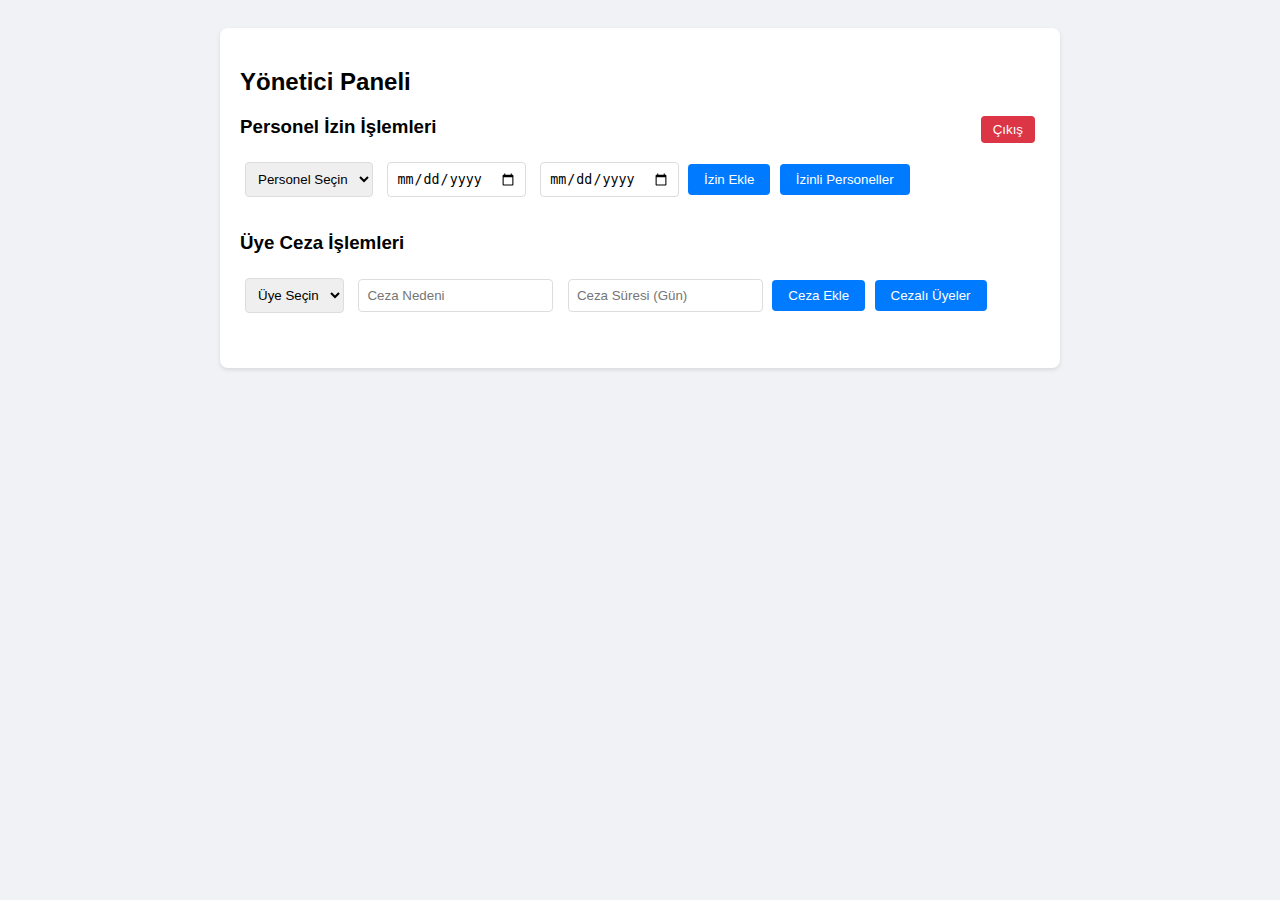
<file: kutuphane_sistem/kutuphane_sistem/admin-login.html>
<!DOCTYPE html>
<html lang="tr">
<head>
    <meta charset="UTF-8">
    <title>Yönetici Paneli</title>
    <style>
        body {
            font-family: Arial, sans-serif;
            padding: 20px;
            background-color: #f0f2f5;
        }
        .panel {
            max-width: 800px;
            margin: 0 auto;
            background: white;
            padding: 20px;
            border-radius: 8px;
            box-shadow: 0 2px 4px rgba(0,0,0,0.1);
        }
        .section {
            margin-bottom: 30px;
        }
        input, select {
            padding: 8px;
            margin: 5px;
            border: 1px solid #ddd;
            border-radius: 4px;
        }
        button {
            padding: 8px 16px;
            background: #007bff;
            color: white;
            border: none;
            border-radius: 4px;
            cursor: pointer;
            margin-right: 5px;
        }
        button:hover {
            background: #0056b3;
        }
        table {
            width: 100%;
            border-collapse: collapse;
            margin-top: 10px;
        }
        th, td {
            padding: 12px;
            text-align: left;
            border: 1px solid #ddd;
        }
        th {
            background-color: #f7f7f7;
        }
        tr:nth-child(even) {
            background-color: #f9f9f9;
        }
        .modal {
            position: fixed;
            top: 50%;
            left: 50%;
            transform: translate(-50%, -50%);
            width: 90%;
            max-width: 600px;
            background: white;
            box-shadow: 0 4px 8px rgba(0, 0, 0, 0.2);
            border-radius: 8px;
            z-index: 1000;
            padding: 20px;
            display: none;
        }
        .modal-header {
            font-weight: bold;
            margin-bottom: 10px;
        }
        .modal-close {
            float: right;
            cursor: pointer;
            font-size: 18px;
        }

        /* Eklenen Çıkış Butonu Stilleri */
        button.logout {
            float: right;
            background-color: #dc3545;
            color: white;
            border: none;
            border-radius: 4px;
            padding: 6px 12px;
            cursor: pointer;
        }
        button.logout:hover {
            opacity: 0.9;
        }
    </style>
</head>
<body>
    <div class="panel">
        <h2>Yönetici Paneli</h2>
        
        <!-- Çıkış Butonu -->
        <button class="logout" onclick="logout()">Çıkış</button>

        <div class="section">
            <h3>Personel İzin İşlemleri</h3>
            <select id="staffDropdown">
                <option value="">Personel Seçin</option>
            </select>
            <input type="date" id="leaveStart" placeholder="Başlangıç Tarihi">
            <input type="date" id="leaveEnd" placeholder="Bitiş Tarihi">
            <button onclick="addLeave()">İzin Ekle</button>
            <button onclick="showModalLeaves()">İzinli Personeller</button>
        </div>

        <div class="section">
            <h3>Üye Ceza İşlemleri</h3>
            <select id="memberDropdown">
                <option value="">Üye Seçin</option>
            </select>
            <input type="text" id="penaltyReason" placeholder="Ceza Nedeni">
            <input type="number" id="penaltyDays" placeholder="Ceza Süresi (Gün)">
            <button onclick="addPenalty()">Ceza Ekle</button>
            <button onclick="showModalPenalties()">Cezalı Üyeler</button>
        </div>
    </div>

    <div id="leavesModal" class="modal">
        <span class="modal-close" onclick="closeModal('leavesModal')">&times;</span>
        <div class="modal-header">İzinli Personeller</div>
        <table>
            <thead>
                <tr>
                    <th>Ad Soyad</th>
                    <th>Başlangıç Tarihi</th>
                    <th>Bitiş Tarihi</th>
                </tr>
            </thead>
            <tbody id="leavesTableBody"></tbody>
        </table>
    </div>

    <div id="penaltiesModal" class="modal">
        <span class="modal-close" onclick="closeModal('penaltiesModal')">&times;</span>
        <div class="modal-header">Cezalı Üyeler</div>
        <table>
            <thead>
                <tr>
                    <th>Ad Soyad</th>
                    <th>Ceza Nedeni</th>
                    <th>Bitiş Tarihi</th>
                </tr>
            </thead>
            <tbody id="penaltiesTableBody"></tbody>
        </table>
    </div>

    <script>
        function loadStaff() {
            fetch('get_staff.php')
                .then(response => response.json())
                .then(data => {
                    const dropdown = document.getElementById('staffDropdown');
                    data.forEach(staff => {
                        const option = document.createElement('option');
                        option.value = staff.id;
                        option.textContent = `${staff.ad} ${staff.soyad}`;
                        dropdown.appendChild(option);
                    });
                })
                .catch(error => console.error('Personel bilgileri yüklenemedi:', error));
        }

        function loadMembers() {
            fetch('get_members.php')
                .then(response => response.json())
                .then(data => {
                    const dropdown = document.getElementById('memberDropdown');
                    data.forEach(member => {
                        const option = document.createElement('option');
                        option.value = member.id;
                        option.textContent = `${member.ad} ${member.soyad}`;
                        dropdown.appendChild(option);
                    });
                })
                .catch(error => console.error('Üye bilgileri yüklenemedi:', error));
        }

        function addLeave() {
            const personelID = document.getElementById('staffDropdown').value;
            const leaveStart = document.getElementById('leaveStart').value;
            const leaveEnd = document.getElementById('leaveEnd').value;

            if (!personelID || !leaveStart || !leaveEnd) {
                alert("Lütfen tüm alanları doldurun.");
                return;
            }

            fetch('add_leave.php', {
                method: 'POST',
                headers: { 'Content-Type': 'application/x-www-form-urlencoded' },
                body: `personelID=${personelID}&leaveStart=${leaveStart}&leaveEnd=${leaveEnd}`
            })
            .then(response => response.text())
            .then(result => alert(result))
            .catch(error => alert("İzin eklenirken bir hata oluştu: " + error));
        }

        function addPenalty() {
            const uyeID = document.getElementById('memberDropdown').value;
            const tur = document.getElementById('penaltyReason').value;
            const gun = document.getElementById('penaltyDays').value;

            if (!uyeID || !tur || !gun) {
                alert("Lütfen tüm alanları doldurun.");
                return;
            }

            fetch('add_penalty.php', {
                method: 'POST',
                headers: { 'Content-Type': 'application/x-www-form-urlencoded' },
                body: `uyeID=${uyeID}&tur=${tur}&gun=${gun}`
            })
            .then(response => response.text())
            .then(result => alert(result))
            .catch(error => alert("Ceza eklenirken bir hata oluştu: " + error));
        }

        function loadLeaves() {
            fetch('get_leaves.php')
                .then(response => response.json())
                .then(data => {
                    const tableBody = document.getElementById('leavesTableBody');
                    tableBody.innerHTML = '';
                    data.forEach(leave => {
                        const row = document.createElement('tr');
                        row.innerHTML = `
                            <td>${leave.ad} ${leave.soyad}</td>
                            <td>${leave.izinBaslangicTarihi}</td>
                            <td>${leave.izinBitisTarihi}</td>
                        `;
                        tableBody.appendChild(row);
                    });
                })
                .catch(error => alert('İzinli personeller yüklenirken bir hata oluştu: ' + error));
        }

        function loadPenalties() {
            fetch('get_penalties.php')
                .then(response => response.json())
                .then(data => {
                    const tableBody = document.getElementById('penaltiesTableBody');
                    tableBody.innerHTML = '';
                    data.forEach(penalty => {
                        const row = document.createElement('tr');
                        row.innerHTML = `
                            <td>${penalty.ad} ${penalty.soyad}</td>
                            <td>${penalty.tur}</td>
                            <td>${penalty.bitisTarihi}</td>
                        `;
                        tableBody.appendChild(row);
                    });
                })
                .catch(error => alert('Cezalı üyeler yüklenirken bir hata oluştu: ' + error));
        }

        function showModalLeaves() {
            loadLeaves();
            showModal('leavesModal');
        }

        function showModalPenalties() {
            loadPenalties();
            showModal('penaltiesModal');
        }

        function showModal(modalId) {
            document.getElementById(modalId).style.display = 'block';
        }

        function closeModal(modalId) {
            document.getElementById(modalId).style.display = 'none';
        }

        function logout() {
            window.location.href = 'index.html'; // Kullanıcıyı giriş sayfasına yönlendirir
        }

        document.addEventListener('DOMContentLoaded', () => {
            loadStaff();
            loadMembers();
        });
    </script>
</body>
</html>
</file>
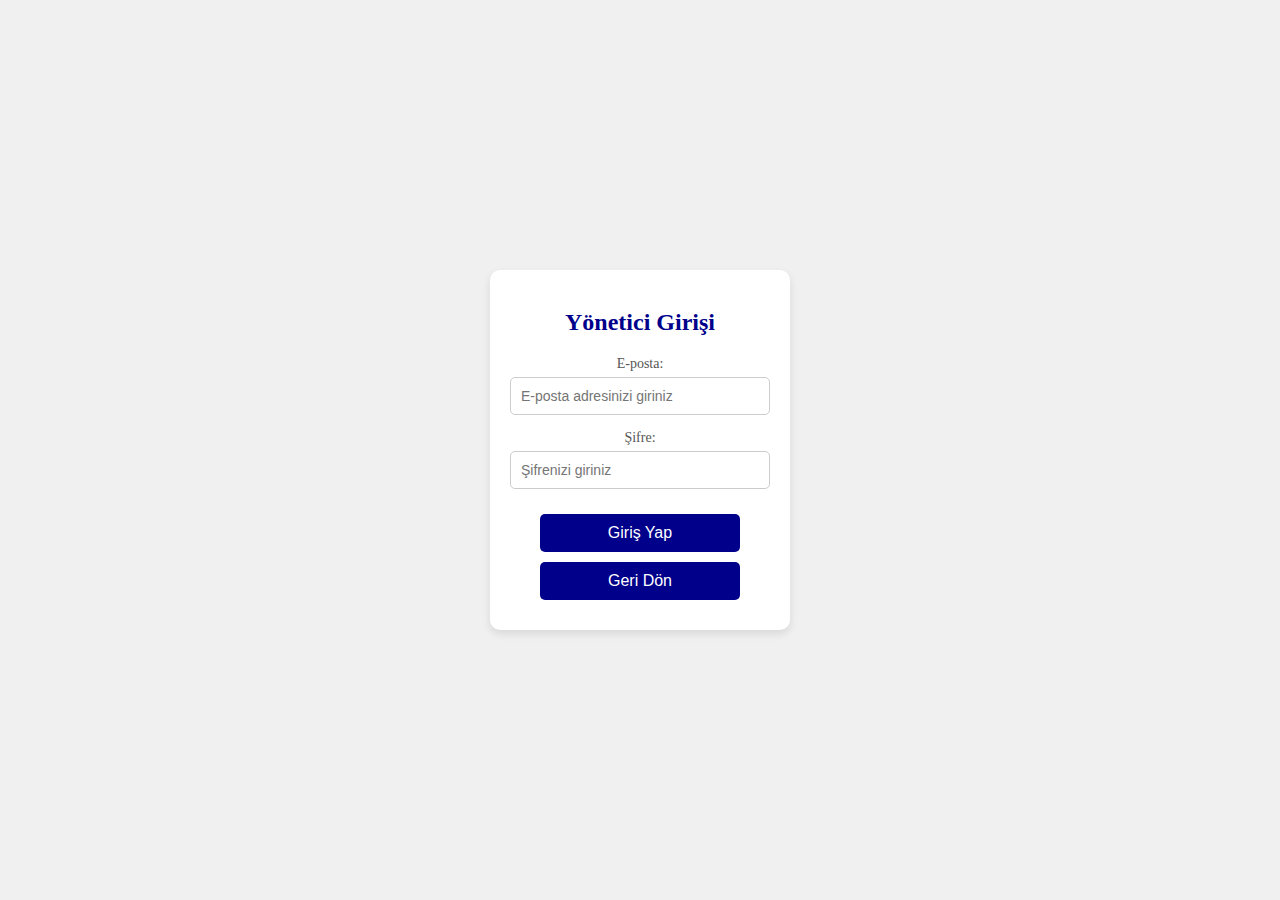
<file: kutuphane_sistem/kutuphane_sistem/admin.html>
<!DOCTYPE html>
<html lang="tr">
<head>
    <meta charset="UTF-8">
    <meta name="viewport" content="width=device-width, initial-scale=1.0">
    <title>Yönetici Girişi</title>
    <link rel="stylesheet" href="css/style.css">
</head>
<body>
    <section id="admin-login">
        <div id="admin-container">
            <h2>Yönetici Girişi</h2>
   
            <form action="admin-login.php" method="POST">
                <label for="email">E-posta:</label>
                <input type="email" id="email" name="email" placeholder="E-posta adresinizi giriniz" required>
                
                <label for="password">Şifre:</label>
                <input type="password" id="password" name="password" placeholder="Şifrenizi giriniz" required>
                
                <button type="submit">Giriş Yap</button>
            </form>
            <button onclick="location.href='login.html'" class="back-button">Geri Dön</button>
        </div>
    </section>
</body>
</html>
</file>
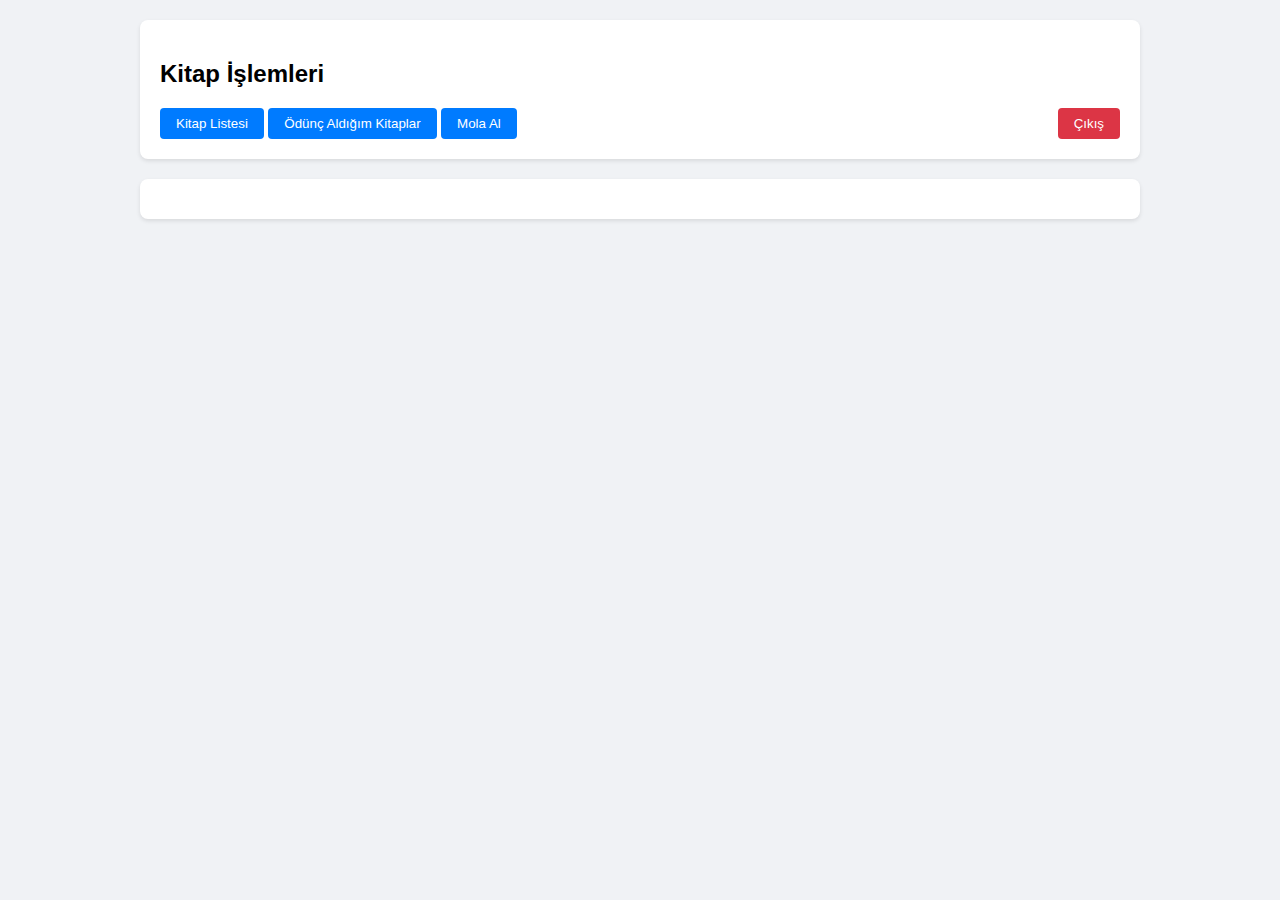
<file: kutuphane_sistem/kutuphane_sistem/member-login.html>
<!DOCTYPE html>
<html lang="tr">
<head>
    <meta charset="UTF-8">
    <title>Üye Paneli</title>
    <style>
        body {
            font-family: Arial, sans-serif;
            margin: 0;
            padding: 20px;
            background-color: #f0f2f5;
        }
        .container {
            max-width: 1000px;
            margin: 0 auto;
        }
        .panel {
            background: white;
            padding: 20px;
            margin-bottom: 20px;
            border-radius: 8px;
            box-shadow: 0 2px 4px rgba(0,0,0,0.1);
        }
        table {
            width: 100%;
            border-collapse: collapse;
            margin-top: 20px;
        }
        table, th, td {
            border: 1px solid #ddd;
        }
        th, td {
            padding: 10px;
            text-align: left;
        }
        th {
            background-color: #f4f4f4;
        }
        button {
            background: #007bff;
            color: white;
            border: none;
            padding: 8px 16px;
            border-radius: 4px;
            cursor: pointer;
        }
        button.green {
            background: green;
        }
        button.red {
            background: red;
        }
        button:hover {
            opacity: 0.9;
        }
        .logout {
            float: right;
            background: #dc3545;
        }
    </style>
</head>
<body>
    <div class="container">
        <div class="panel">
            <h2>Kitap İşlemleri</h2>
            <button onclick="loadBooks()">Kitap Listesi</button>
            <button onclick="loadBorrowedBooks()">Ödünç Aldığım Kitaplar</button>
            <button onclick="loadBreaks()">Mola Al</button>
            <button class="logout" onclick="logout()">Çıkış</button>
        </div>

        <div id="contentPanel" class="panel">
           
        </div>
    </div>

    <script>
        function loadBooks() {
            fetch('kitaplar.php?action=list')
                .then(response => response.text())
                .then(html => {
                    document.getElementById('contentPanel').innerHTML = html;
                });
        }

        function borrowBook(bookId) {
            fetch(`kitaplar.php?action=borrow&id=${bookId}`)
                .then(response => response.text())
                .then(message => {
                    alert(message);
                    loadBorrowedBooks(); 
                });
        }

        function loadBorrowedBooks() {
            fetch('kitaplar.php?action=borrowed')
                .then(response => response.text())
                .then(html => {
                    document.getElementById('contentPanel').innerHTML = html;
                });
        }

        function returnBook(bookId) {
            fetch(`kitaplar.php?action=return&id=${bookId}`)
                .then(response => response.text())
                .then(message => {
                    alert(message); 
                    loadBorrowedBooks(); 
                })
                .catch(error => {
                    console.error('Hata:', error);
                    alert("Bir hata oluştu. Lütfen tekrar deneyin.");
                });
        }

        function loadBreaks() {
            fetch('mola.php?action=list')
                .then(response => response.text())
                .then(html => {
                    document.getElementById('contentPanel').innerHTML = html;
                });
        }

        function takeBreak(breakId) {
            fetch(`mola.php?action=take&id=${breakId}`)
                .then(response => response.text())
                .then(message => {
                    alert(message); 
                    loadBreaks(); 
                })
                .catch(error => {
                    console.error('Hata:', error);
                    alert("Bir hata oluştu. Lütfen tekrar deneyin.");
                });
        }

        function logout() {
            window.location.href = 'index.html'; 
        }
    </script>
</body>
</html>
</file>
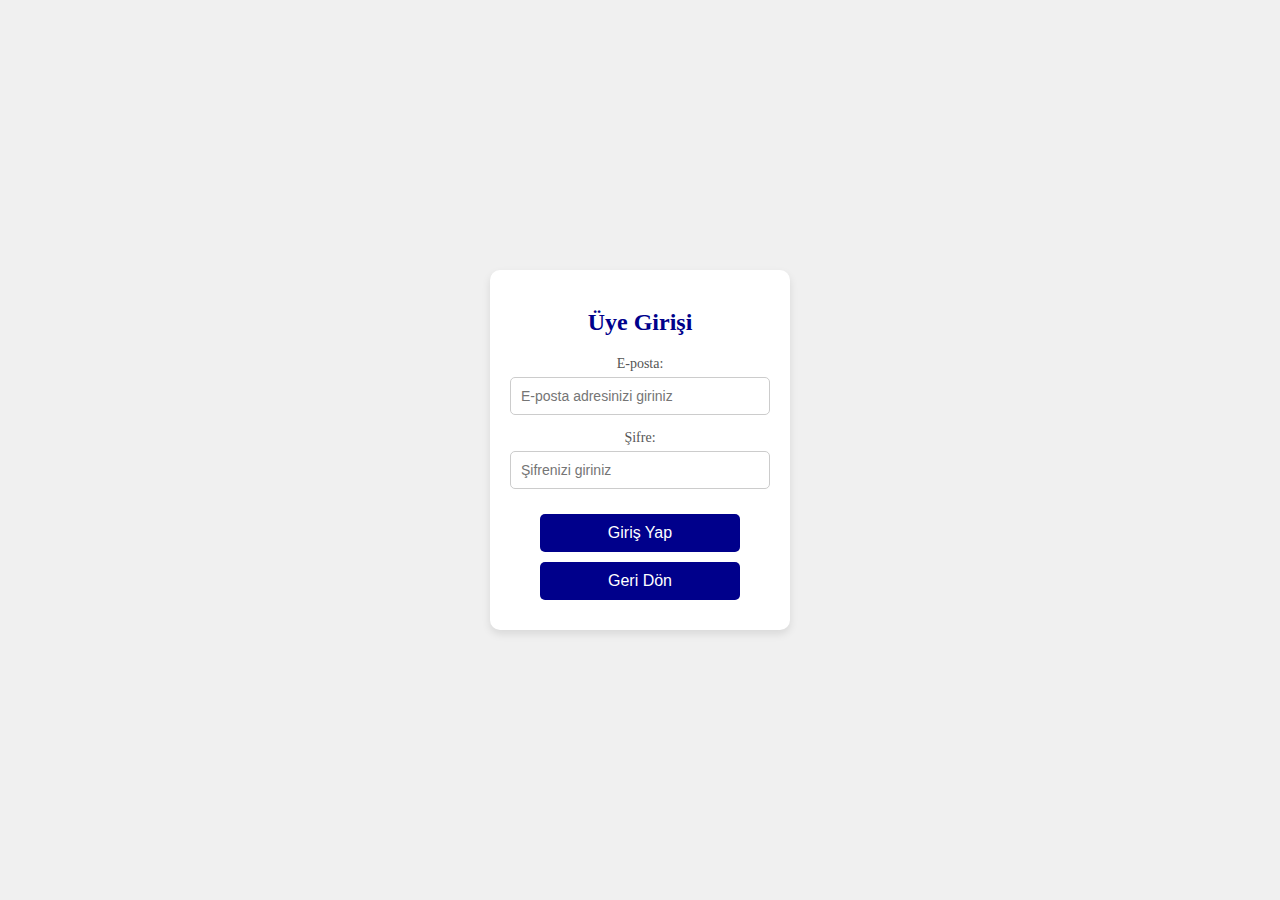
<file: kutuphane_sistem/kutuphane_sistem/member.html>
<!DOCTYPE html>
<html lang="tr">
<head>
    <meta charset="UTF-8">
    <meta name="viewport" content="width=device-width, initial-scale=1.0">
    <title>Üye Girişi</title>
    <link rel="stylesheet" href="css/style.css">
</head>
<body>
    <section id="member-login">
        <div id="member-container">
            <h2>Üye Girişi</h2>
            
            <form action="member-login.php" method="POST">
                <label for="email">E-posta:</label>
                <input type="email" id="email" name="email" placeholder="E-posta adresinizi giriniz" required>
                
                <label for="password">Şifre:</label>
                <input type="password" id="password" name="password" placeholder="Şifrenizi giriniz" required>
                
                <button type="submit">Giriş Yap</button>
            </form>
            <button onclick="location.href='login.html'" class="back-button">Geri Dön</button>
        </div>
    </section>
</body>
</html>
</file>
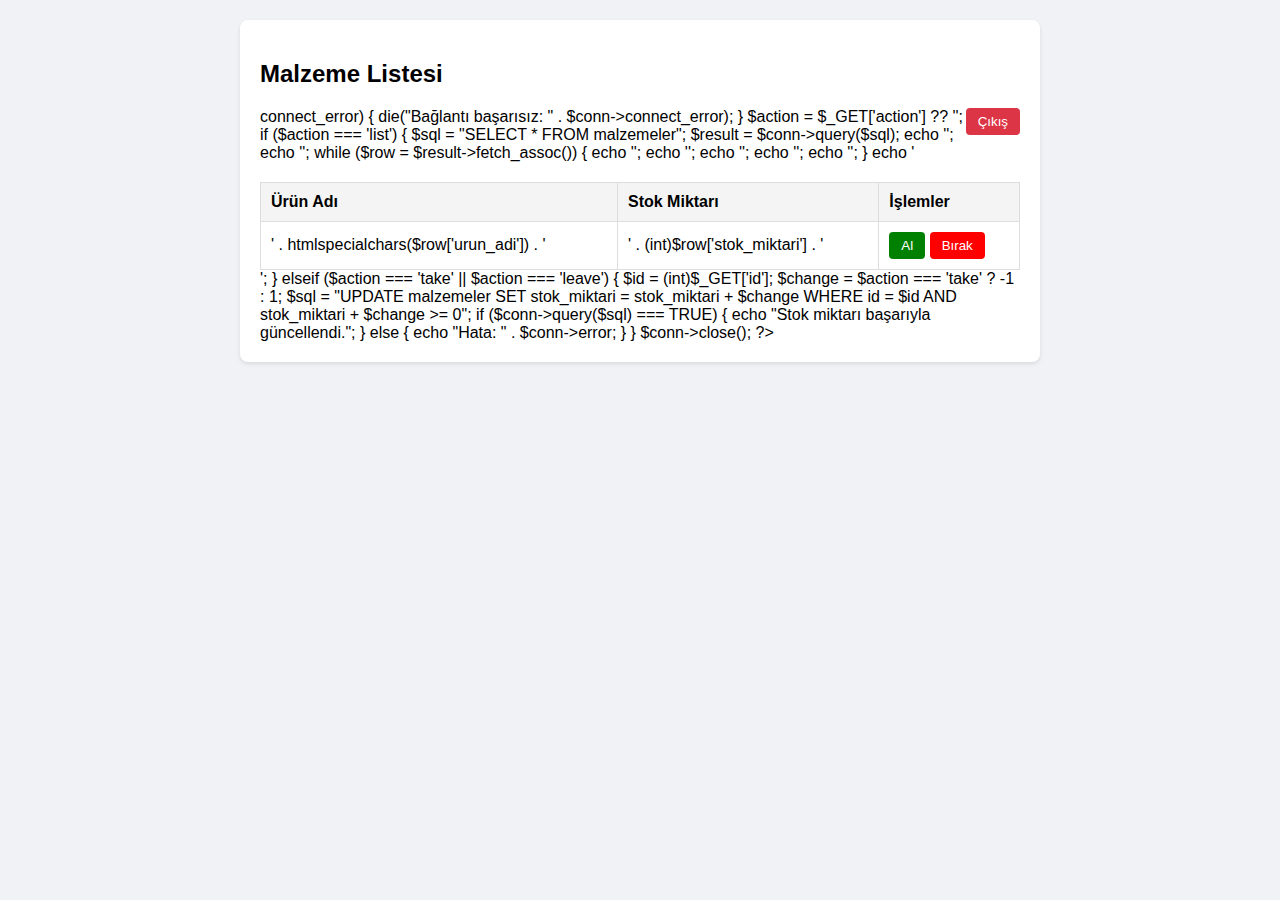
<file: kutuphane_sistem/kutuphane_sistem/staff-login.html>
<!DOCTYPE html>
<html lang="tr">
<head>
    <meta charset="UTF-8">
    <title>Personel Paneli</title>
    <style>
        body {
            font-family: Arial, sans-serif;
            margin: 0;
            padding: 20px;
            background-color: #f0f2f5;
        }
        .container {
            max-width: 800px;
            margin: 0 auto;
        }
        .panel {
            background: white;
            padding: 20px;
            margin-bottom: 20px;
            border-radius: 8px;
            box-shadow: 0 2px 4px rgba(0, 0, 0, 0.1);
        }
        table {
            width: 100%;
            border-collapse: collapse;
            margin-top: 20px;
        }
        table, th, td {
            border: 1px solid #ddd;
        }
        th, td {
            padding: 10px;
            text-align: left;
        }
        th {
            background-color: #f4f4f4;
        }
        button {
            padding: 6px 12px;
            border: none;
            border-radius: 4px;
            cursor: pointer;
        }
        button.green {
            background-color: green;
            color: white;
        }
        button.red {
            background-color: red;
            color: white;
        }
        button:hover {
            opacity: 0.9;
        }
        .logout {
            float: right;
            background-color: #dc3545;
            color: white;
        }
    </style>
</head>
<body>
    <div class="container">
        <div class="panel">
            <h2>Malzeme Listesi</h2>
            <button class="logout" onclick="logout()">Çıkış</button>
            <div id="contentPanel">
                
            </div>
        </div>
    </div>

    <script>
        function loadMaterials() {
            fetch('malzeme.php?action=list')
                .then(response => response.text())
                .then(html => {
                    document.getElementById('contentPanel').innerHTML = html;
                })
                .catch(error => {
                    console.error('Hata:', error);
                    alert("Malzeme listesi yüklenemedi.");
                });
        }

        function updateMaterial(materialId, action) {
            fetch(`malzeme.php?action=${action}&id=${materialId}`)
                .then(response => response.text())
                .then(message => {
                    alert(message);
                    loadMaterials(); 
                })
                .catch(error => {
                    console.error('Hata:', error);
                    alert("Bir hata oluştu. Lütfen tekrar deneyin.");
                });
        }

        function logout() {
            window.location.href = 'index.html'; 
        }

        document.addEventListener('DOMContentLoaded', loadMaterials);
    </script>
</body>
</html>
</file>
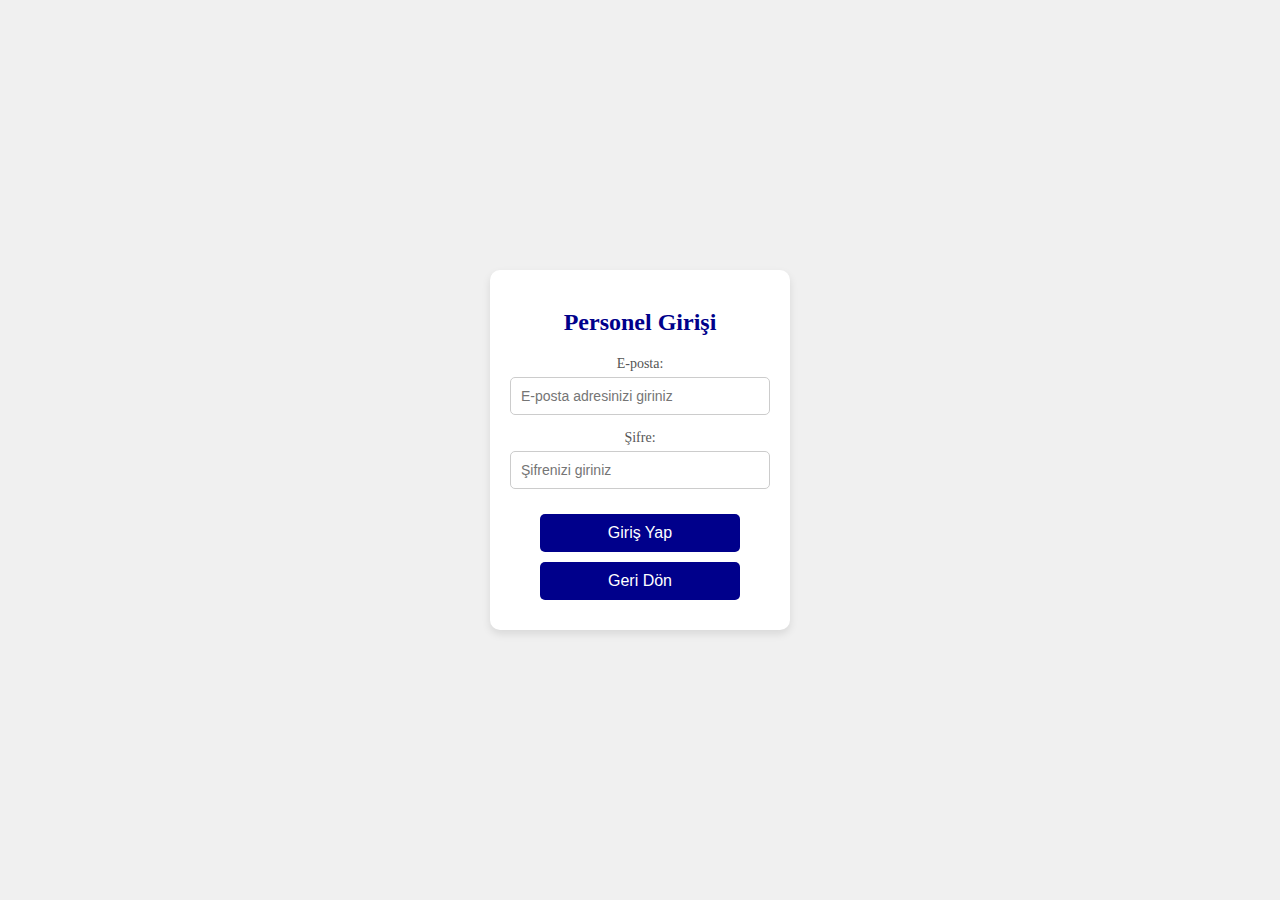
<file: kutuphane_sistem/kutuphane_sistem/staff.html>
<!DOCTYPE html>
<html lang="tr">
<head>
    <meta charset="UTF-8">
    <meta name="viewport" content="width=device-width, initial-scale=1.0">
    <title>Personel Girişi</title>
    <link rel="stylesheet" href="css/style.css">
</head>
<body>
    <section id="staff-login">
        <div id="staff-container">
            <h2>Personel Girişi</h2>
            
            <form action="staff-login.php" method="POST">
                <label for="email">E-posta:</label>
                <input type="email" id="email" name="email" placeholder="E-posta adresinizi giriniz" required>
                
                <label for="password">Şifre:</label>
                <input type="password" id="password" name="password" placeholder="Şifrenizi giriniz" required>
                
                <button type="submit">Giriş Yap</button>
            </form>
            <button onclick="location.href='login.html'" class="back-button">Geri Dön</button>
        </div>
    </section>
</body>
</html>
</file>
<file: kutuphane_sistem/kutuphane_sistem/css/style.css>
* {
    box-sizing: border-box;
}

body {
    font-family: "Nunito", serif;
    margin: 0;
}

#menu {
    height: 80px;
    background-color: azure;
    padding: 0 20px;
}

#logo {
    font-size: 30px;
    line-height: 80px;
    color: darkblue;
    float: left;
}

nav {
    float: right;
    line-height: 80px;
}

nav a {
    text-decoration: none;
    margin-right: 25px;
    color: darkblue;
}

nav a:hover {
    border-bottom: 2px solid darkblue;
}

.ikon {
    margin-right: 10px;
    font-size: 16px;
}

#anasayfa {
    height: 600px;
    background-image: url("../img/libraries.jpg");
    background-size: cover;
    background-position: center;
    background-attachment: fixed;
}

#black {
    height: 600px;
    background-color: black;
    opacity: 0.5;
}

#icerik {
    position: absolute;
    top: 50%;
    left: 40%;
    transform: translate(-50%, -50%);
    color: aliceblue;
    font-size: 20px;
}

#login-options {
    display: flex;
    justify-content: center;
    align-items: center;
    height: 100vh;
    background-color: #f0f0f0;
}

#login-container {
    text-align: center;
    background-color: white;
    padding: 20px;
    border-radius: 10px;
    box-shadow: 0 4px 8px rgba(0, 0, 0, 0.1);
}

#login-container h2 {
    margin-bottom: 20px;
    color: darkblue;
}

#login-container button {
    display: block;
    width: 200px;
    padding: 10px;
    margin: 10px auto;
    border: none;
    background-color: darkblue;
    color: white;
    font-size: 16px;
    cursor: pointer;
    border-radius: 5px;
}

#login-container button:hover {
    background-color: blue;
}
#admin-login {
    display: flex;
    justify-content: center;
    align-items: center;
    height: 100vh;
    background-color: #f0f0f0;
}

#admin-container {
    text-align: center;
    background-color: white;
    padding: 20px;
    border-radius: 10px;
    box-shadow: 0 4px 8px rgba(0, 0, 0, 0.1);
    width: 300px;
}

#admin-container h2 {
    margin-bottom: 20px;
    color: darkblue;
}

#admin-container label {
    display: block;
    margin-bottom: 5px;
    font-size: 14px;
    color: #555;
}

#admin-container input {
    width: 100%;
    padding: 10px;
    margin-bottom: 15px;
    border: 1px solid #ccc;
    border-radius: 5px;
    font-size: 14px;
}

#admin-container button {
    width: 100%;
    padding: 10px;
    border: none;
    background-color: darkblue;
    color: white;
    font-size: 16px;
    cursor: pointer;
    border-radius: 5px;
}

#admin-container button:hover {
    background-color: blue;
}
/* Ortak Giriş Stilleri */
#login-options, #admin-login, #member-login, #staff-login {
    display: flex;
    justify-content: center;
    align-items: center;
    height: 100vh;
    background-color: #f0f0f0;
}

#login-container, #admin-container, #member-container, #staff-container {
    text-align: center;
    background-color: white;
    padding: 20px;
    border-radius: 10px;
    box-shadow: 0 4px 8px rgba(0, 0, 0, 0.1);
    width: 300px;
}

#login-container h2, #admin-container h2, #member-container h2, #staff-container h2 {
    margin-bottom: 20px;
    color: darkblue;
}

#login-container button, #admin-container button, #member-container button, #staff-container button {
    display: block;
    width: 200px;
    padding: 10px;
    margin: 10px auto;
    border: none;
    background-color: darkblue;
    color: white;
    font-size: 16px;
    cursor: pointer;
    border-radius: 5px;
}

#login-container button:hover, #admin-container button:hover, #member-container button:hover, #staff-container button:hover {
    background-color: blue;
}

#admin-container input, #member-container input, #staff-container input {
    width: 100%;
    padding: 10px;
    margin-bottom: 15px;
    border: 1px solid #ccc;
    border-radius: 5px;
    font-size: 14px;
}

#admin-container label, #member-container label, #staff-container label {
    display: block;
    margin-bottom: 5px;
    font-size: 14px;
    color: #555;
}
/* Geri Dön Butonu Stili */
.back-button {
    display: block;
    width: 200px;
    padding: 10px;
    margin: 20px auto 0;
    border: none;
    background-color: gray;
    color: white;
    font-size: 16px;
    cursor: pointer;
    border-radius: 5px;
}

.back-button:hover {
    background-color: darkgray;
}
/* Üye Paneli Stili */
#member-dashboard {
    display: flex;
    justify-content: center;
    align-items: center;
    height: 100vh;
    background-color: #f9f9f9;
}

#dashboard-container {
    width: 600px;
    background-color: white;
    padding: 20px;
    border-radius: 10px;
    box-shadow: 0 4px 8px rgba(0, 0, 0, 0.1);
    text-align: center;
}

#dashboard-container h2 {
    margin-bottom: 20px;
    color: darkblue;
}

.info-section {
    margin-bottom: 20px;
    text-align: left;
}

.info-section h3 {
    color: darkred;
    margin-bottom: 10px;
}

.info-section p, .info-section ul {
    font-size: 16px;
    color: #333;
    margin: 5px 0;
}

.info-section ul {
    list-style-type: disc;
    padding-left: 20px;
}

.logout-button {
    display: block;
    width: 200px;
    padding: 10px;
    margin: 20px auto 0;
    border: none;
    background-color: crimson;
    color: white;
    font-size: 16px;
    cursor: pointer;
    border-radius: 5px;
}

.logout-button:hover {
    background-color: darkred;
}
</file>
